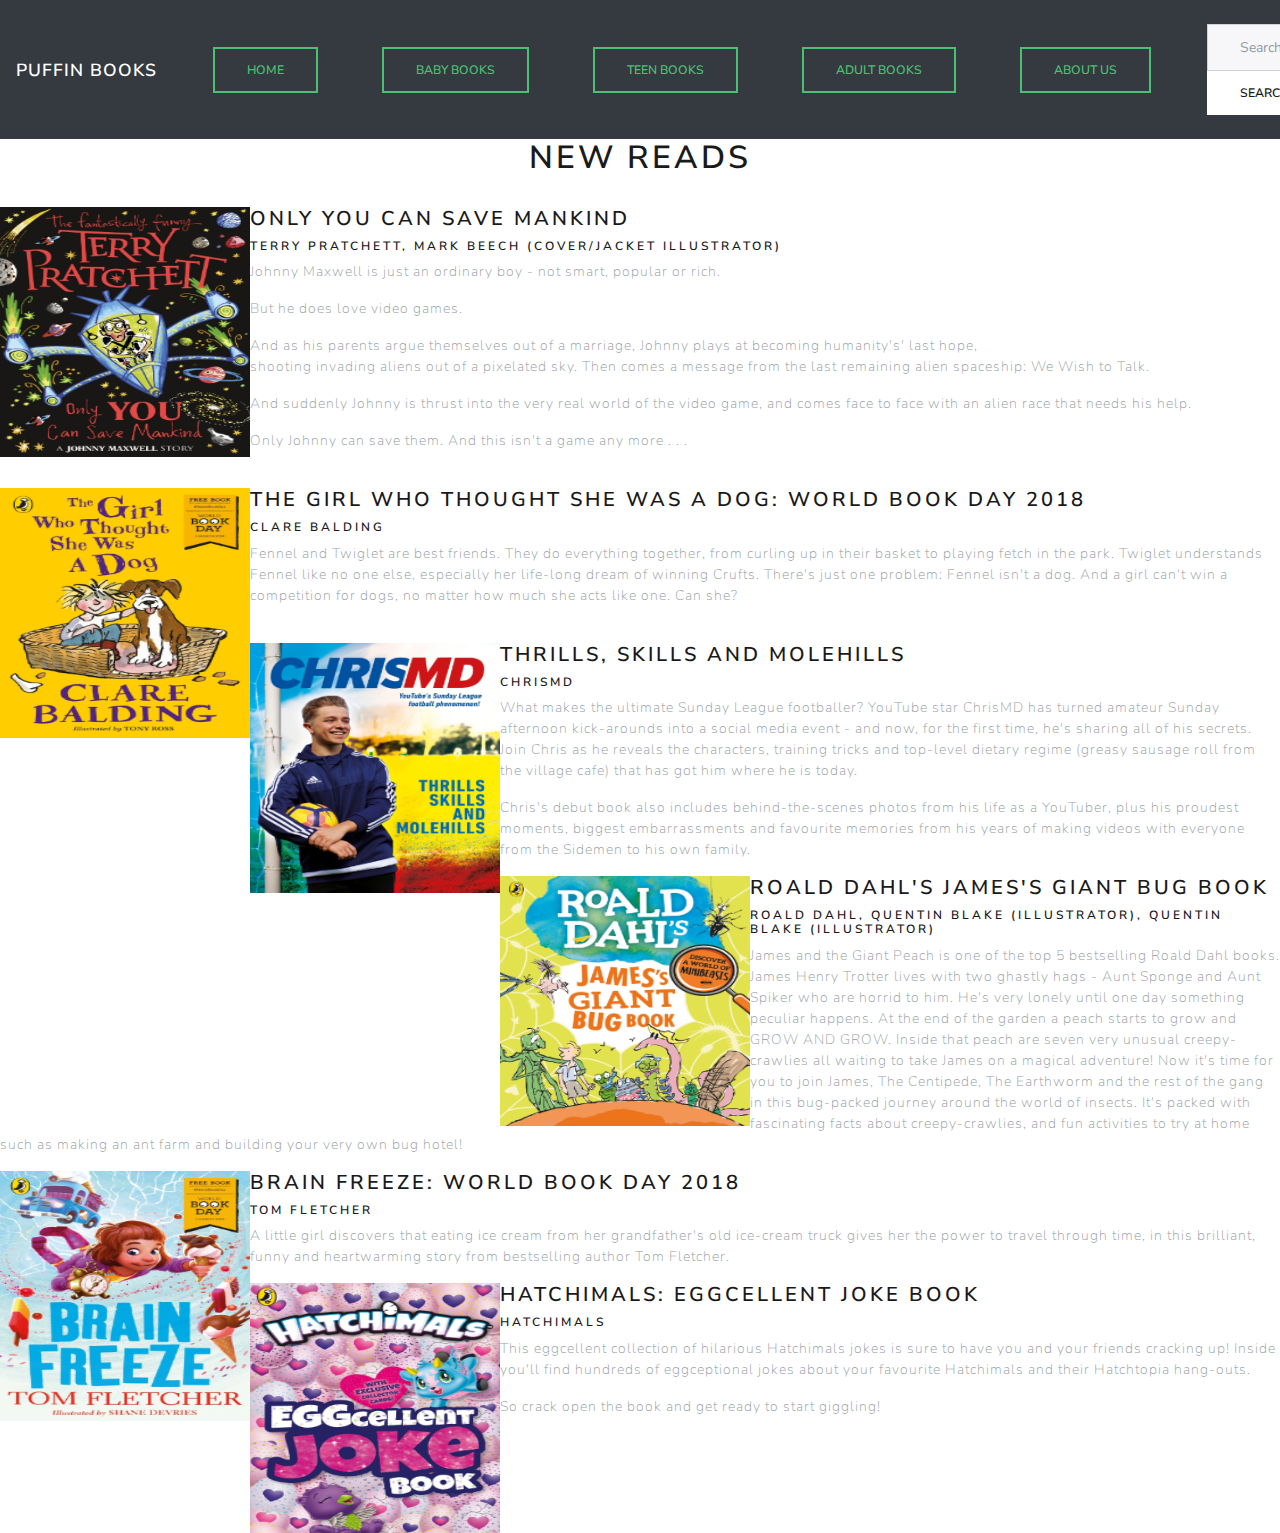
<file: index.html>
<!DOCTYPE html>
<html>
<head>
  <title>Puffin Books</title>
  <link rel="stylesheet" href="main.css" type="text/css" />
</head>
<body>
  <nav class="navbar navbar-expand-lg navbar-dark bg-dark">
  <a class="navbar-brand" href="#">Puffin Books</a>
  <button class="navbar-toggler" type="button" data-toggle="collapse" data-target="#navbarColor02" aria-controls="navbarColor02" aria-expanded="false" aria-label="Toggle navigation" style="">
    <span class="navbar-toggler-icon"></span>
  </button>

  <div class="collapse navbar-collapse" id="navbarColor02">
    <ul class="navbar-nav mr-auto">
      <li class="nav-item active">
        <a class="nav-link" href="index.html"><button type="button" class="btn btn-outline-success">HOME</button> </a>
      </li>
      
      <li class="nav-item">
        <a class="nav-link" href="Babybooks.html"><button type="button" class="btn btn-outline-success">Baby books</button> </a>
      </li>
      <li class="nav-item">
        <a class="nav-link" href="YAbooks.html"><button type="button" class="btn btn-outline-success">Teen books</button> </a>
      </li>
      <li class="nav-item">
        <a class="nav-link" href="Adultbooks.html"><button type="button" class="btn btn-outline-success">Adult books</button> </a>
      </li>
       <li class="nav-item">
        <a class="nav-link" href="Aboutus.html"><button type="button" class="btn btn-outline-success">ABOUT US</button> </a>
      </li>
    </ul>
    <form class="form-inline my-2 my-lg-0">
      <input class="form-control mr-sm-2" type="text" placeholder="Search">
      <button class="btn btn-secondary my-2 my-sm-0" type="submit">Search</button>
    </form>
  </div>
</nav>

<center><h1>NEW READS</h1></center>

<br>

<!--first row--> 
 <div>
    <div id = "reflect">
      <img src="Onlyyou.png" height="250" width="250" align="left">
      	<h4>Only You Can Save Mankind</h4>
	<h6>Terry Pratchett, Mark Beech (Cover/Jacket Illustrator)</h6>
	<p>Johnny Maxwell is just an ordinary boy - not smart, popular or rich.</p>

	<p>But he does love video games.</p>

	<p>And as his parents argue themselves out of a marriage, Johnny plays at becoming humanity's' last hope,
	<br> shooting invading aliens out of a pixelated sky. Then comes a message from the last remaining alien spaceship: We Wish to Talk.</p>

	<p>And suddenly Johnny is thrust into the very real world of the video game, and comes face to face with an alien race that needs his help.</p>

	<p>Only Johnny can save them. And this isn't a game any more . . .</p>
    </div>

	<br>

    <div id = "reflect">
      <img src="thegirl.png" height="250" width="250" align="left">
<h4>The Girl Who Thought She Was a Dog: World Book Day 2018</h4>
<h6>Clare Balding</h6>
<p>Fennel and Twiglet are best friends. They do everything together, from curling up in their basket to playing fetch in the park. Twiglet understands Fennel like no one else, especially her life-long dream of winning Crufts.
There's just one problem: Fennel isn't a dog. And a girl can't win a competition for dogs, no matter how much she acts like one.
Can she?</p>
    </div>

	<br>

    <div id = "reflect">
      <img src="thrills.png" height="250" width="250" align="left">
	<h4>Thrills, Skills and Molehills</h4>
	<h6>ChrisMD</h6>
	<p>What makes the ultimate Sunday League footballer? YouTube star ChrisMD has turned amateur Sunday afternoon kick-arounds 
	into a social media event - and now, for the first time, he's sharing all of his secrets. Join Chris as he reveals the characters, training tricks and top-level dietary regime (greasy sausage roll from the village cafe) that has got him where he is today.</p>

	<p>Chris's debut book also includes behind-the-scenes photos from his life as a YouTuber, 
	plus his proudest moments, biggest embarrassments and favourite memories from his years of making videos with everyone from the Sidemen to his own family.<p>
    </div>
  
  
    <div id = "reflect">
      <img src="bugbook.png" height="250" width="250" align="left">
	<h4>Roald Dahl's James's Giant Bug Book</h4>
	<h6>Roald Dahl, Quentin Blake (Illustrator), Quentin Blake (Illustrator)</h6>
	<p>James and the Giant Peach is one of the top 5 bestselling Roald Dahl books. 
	James Henry Trotter lives with two ghastly hags - Aunt Sponge and Aunt Spiker who are horrid to him. 
	He's very lonely until one day something peculiar happens. At the end of the garden a peach starts to grow and 
	GROW AND GROW. Inside that peach are seven very unusual creepy-crawlies all waiting to take James on a magical adventure! 
	Now it's time for you to join James, The Centipede, The Earthworm and the rest of the gang in this bug-packed journey around the world of insects. It's packed with fascinating facts about creepy-crawlies, and fun activities to try at home such as making an ant farm and building your very own bug hotel!</p>
    </div>

    <div id = "reflect">
      <img src="brainfreeze.png" height="250" width="250" align="left">
	<h4>Brain Freeze: World Book Day 2018</h4>
	<h6>Tom Fletcher</h6>
	<p>A little girl discovers that eating ice cream from her grandfather's old ice-cream truck gives her
	 the power to travel through time, in this brilliant, funny and heartwarming story from bestselling author Tom Fletcher.</p>
    </div>

    <div id = "reflect">
      <img src="eggcellent.png" height="250" width="250" align="left">
	<h4>HATCHIMALS: EGGcellent Joke Book</h4>
	<h6>Hatchimals</h6>
	<p>This eggcellent collection of hilarious Hatchimals jokes is sure to have you and your friends cracking up! Inside you'll find hundreds of eggceptional jokes about your favourite Hatchimals and their Hatchtopia hang-outs.<p>

	<p>So crack open the book and get ready to start giggling!</p>
    </div>

</div>

</body>
</html>
</file>
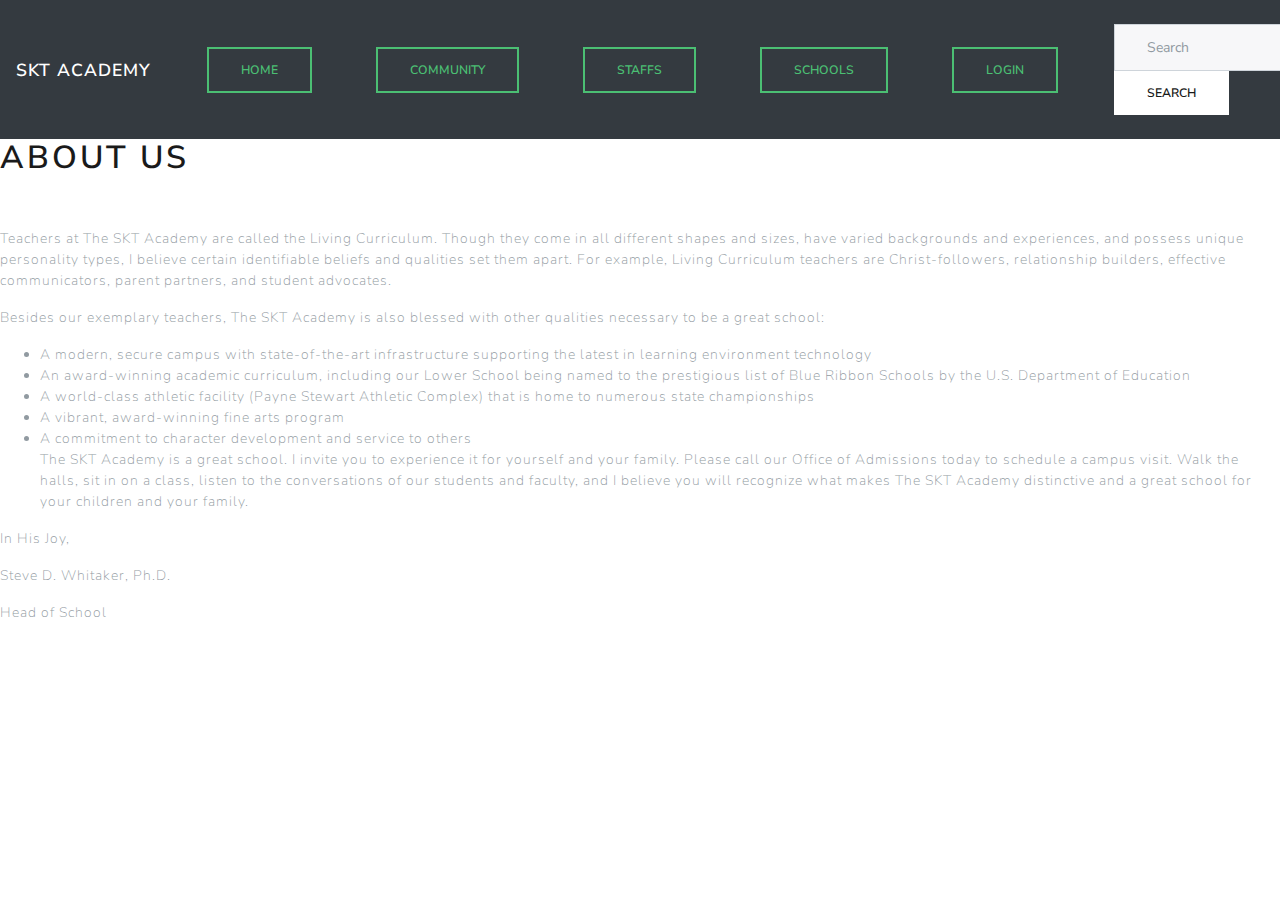
<file: About us.html>
<!DOCTYPE html>
<html>
<head>
  <title>About us</title>
  <link rel="stylesheet" href="main.css" type="text/css" />
</head>
<body>
  <nav class="navbar navbar-expand-lg navbar-dark bg-dark">
  <a class="navbar-brand" href="#">SKT ACADEMY</a>
  <button class="navbar-toggler" type="button" data-toggle="collapse" data-target="#navbarColor02" aria-controls="navbarColor02" aria-expanded="false" aria-label="Toggle navigation" style="">
    <span class="navbar-toggler-icon"></span>
  </button>

  <div class="collapse navbar-collapse" id="navbarColor02">
    <ul class="navbar-nav mr-auto">
      <li class="nav-item active">
        <a class="nav-link" href="index.html"><button type="button" class="btn btn-outline-success">HOME</button> </a>
      </li>
      <li class="nav-item">
        <a class="nav-link" href="#"><button type="button" class="btn btn-outline-success">COMMUNITY</button> </a>
      </li>
      <li class="nav-item">
        <a class="nav-link" href="Staffs page.html"><button type="button" class="btn btn-outline-success">STAFFS</button> </a>
      </li>
      <li class="nav-item">
        <a class="nav-link" href="Schools.html"><button type="button" class="btn btn-outline-success">SCHOOLS</button> </a>
      </li>
       <li class="nav-item">
        <a class="nav-link" href="LOGIN.html"><button type="button" class="btn btn-outline-success">LOGIN</button> </a>
      </li>
    </ul>
    <form class="form-inline my-2 my-lg-0">
      <input class="form-control mr-sm-2" type="text" placeholder="Search">
      <button class="btn btn-secondary my-2 my-sm-0" type="submit">Search</button>
    </form>
  </div>
</nav>

<h1>About Us</h1>

<br></br>

<p>Teachers at The SKT Academy are called the Living Curriculum. Though they come in all different shapes and sizes, have varied backgrounds and experiences, and possess unique personality types, I believe certain identifiable beliefs and qualities set them apart. For example, Living Curriculum teachers are Christ-followers, relationship builders, 
effective communicators, parent partners, and student advocates.</p>

<p>Besides our exemplary teachers, The SKT Academy is also blessed with other qualities necessary to be a great school:</p>

<ul>
<li>
A modern, secure campus with state-of-the-art infrastructure supporting the latest in learning environment technology</li>
<li>An award-winning academic curriculum, including our Lower School being named to the prestigious list of Blue Ribbon Schools by the U.S. Department of Education</li>
<li>A world-class athletic facility (Payne Stewart Athletic Complex) that is home to numerous state championships</li>
<li>A vibrant, award-winning fine arts program</li>
<li>A commitment to character development and service to others</li>

<p>The SKT Academy is a great school. I invite you to experience it for yourself and your family. Please call our Office of Admissions today to schedule a campus visit. Walk the halls, sit in on a class, listen to the conversations of our students and faculty, and I believe you will recognize what makes The SKT Academy distinctive and a great school for your children and your family.</p>
</ul>

<p>In His Joy,</p>

<p>Steve D. Whitaker, Ph.D.</p>

<p>Head of School</p>

</body>
</html>
</file>
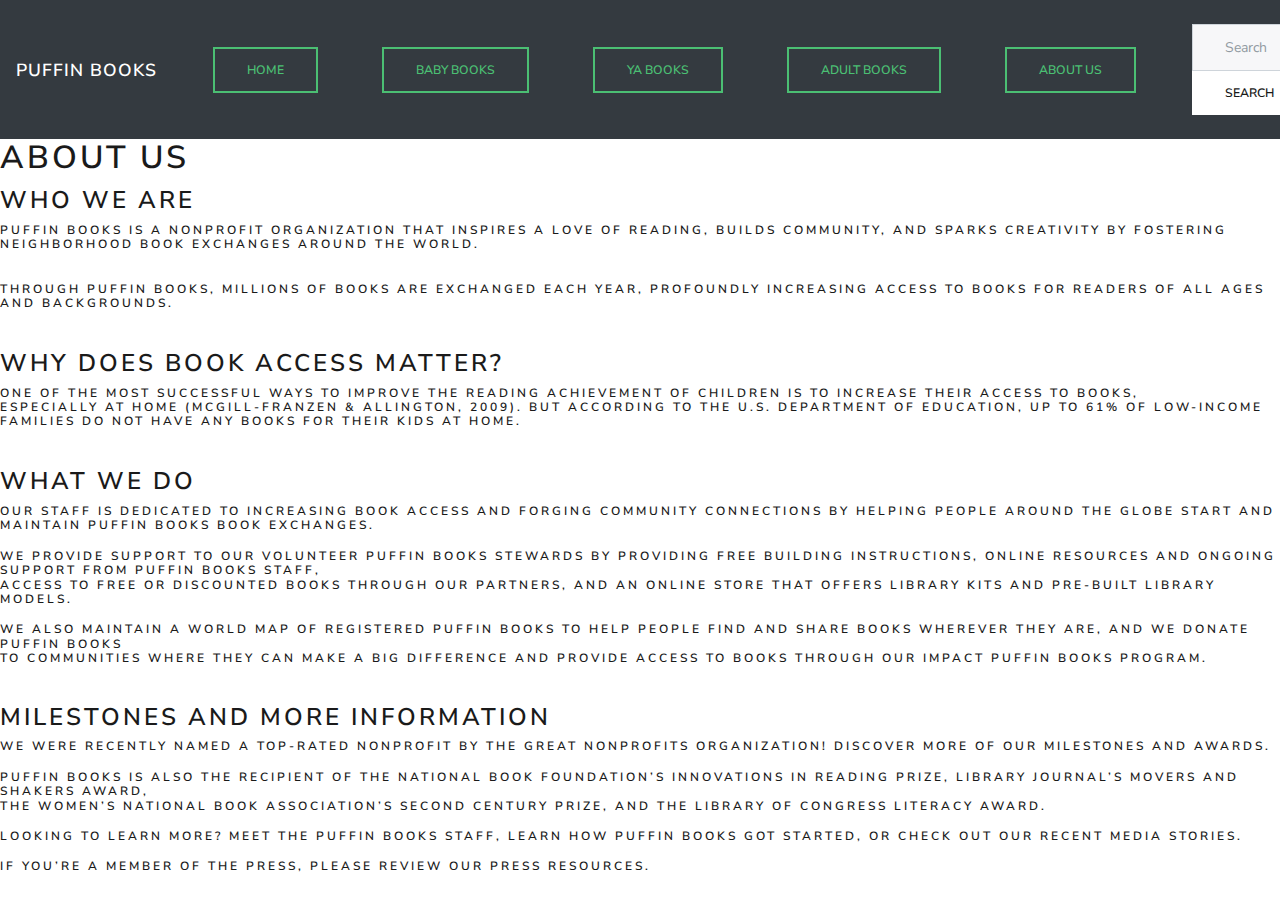
<file: Aboutus.html>
<!DOCTYPE html>
<html>
<head>
  <title>MainPage</title>
  <link rel="stylesheet" href="main.css" type="text/css" />
</head>
<body>
  <nav class="navbar navbar-expand-lg navbar-dark bg-dark">
  <a class="navbar-brand" href="#">Puffin Books</a>
  <button class="navbar-toggler" type="button" data-toggle="collapse" data-target="#navbarColor02" aria-controls="navbarColor02" aria-expanded="false" aria-label="Toggle navigation" style="">
    <span class="navbar-toggler-icon"></span>
  </button>

  <div class="collapse navbar-collapse" id="navbarColor02">
    <ul class="navbar-nav mr-auto">
      <li class="nav-item active">
        <a class="nav-link" href="index.html"><button type="button" class="btn btn-outline-success">HOME</button> </a>
      </li>
      
      <li class="nav-item">
        <a class="nav-link" href="Babybooks.html"><button type="button" class="btn btn-outline-success">Baby books</button> </a>
      </li>
      <li class="nav-item">
        <a class="nav-link" href="YAbooks.html"><button type="button" class="btn btn-outline-success">YA books</button> </a>
      </li>
      <li class="nav-item">
        <a class="nav-link" href="Adultbooks.html"><button type="button" class="btn btn-outline-success">Adult books</button> </a>
      </li>
       <li class="nav-item">
        <a class="nav-link" href="Aboutus.html"><button type="button" class="btn btn-outline-success">ABOUT US</button> </a>
      </li>
    </ul>
    <form class="form-inline my-2 my-lg-0">
      <input class="form-control mr-sm-2" type="text" placeholder="Search">
      <button class="btn btn-secondary my-2 my-sm-0" type="submit">Search</button>
    </form>
  </div>
</nav>

<h1>About Us</h1>

<h3>Who We Are</h3>

<h6><p>Puffin Books is a nonprofit organization that inspires a love of reading, builds community, and sparks creativity by fostering neighborhood book exchanges around the world.</p>

<br>

<p>Through Puffin Books, millions of books are exchanged each year, profoundly increasing access to books for readers of all ages and backgrounds.</p><h6>

<br>

<h3>Why Does Book Access Matter?</h3>

<h6><p>One of the most successful ways to improve the reading achievement of children is to increase their access to books, 
<br>especially at home (McGill-Franzen & Allington, 2009). But according to the U.S. Department of Education, up to 61% of low-income families do not have any books for their kids at home.</p><h6>

<br>

<h3>What We Do</h3>

<h6><p>Our staff is dedicated to increasing book access and forging community connections by helping people around the globe start and maintain Puffin Books book exchanges.</p> 

<p>We provide support to our volunteer Puffin Books stewards by providing free building instructions, online resources and ongoing support from Puffin Books staff,
<br> access to free or discounted books through our partners, and an online store that offers Library kits and pre-built Library models.</p>
 

<p>We also maintain a world map of registered Puffin Books to help people find and share books wherever they are, and we donate Puffin Books 
<br> to communities where they can make a big difference and provide access to books through our Impact Puffin Books Program.</p></h6>

<br>
<h3>Milestones and More Information</h3>

<h6><p>We were recently named a Top-Rated Nonprofit by the Great Nonprofits Organization! Discover more of our milestones and awards.</p>

<p>Puffin Books is also the recipient of the National Book Foundation’s Innovations in Reading Prize, Library Journal’s Movers and Shakers Award,
<br>the Women’s National Book Association’s Second Century Prize, and the Library of Congress Literacy Award.</p>

<p>Looking to learn more? Meet the Puffin Books staff, learn how Puffin Books got started, or check out our recent media stories.</p>

<p>If you’re a member of the press, please review our press resources.</p></h6>

</body>
</html>
</file>
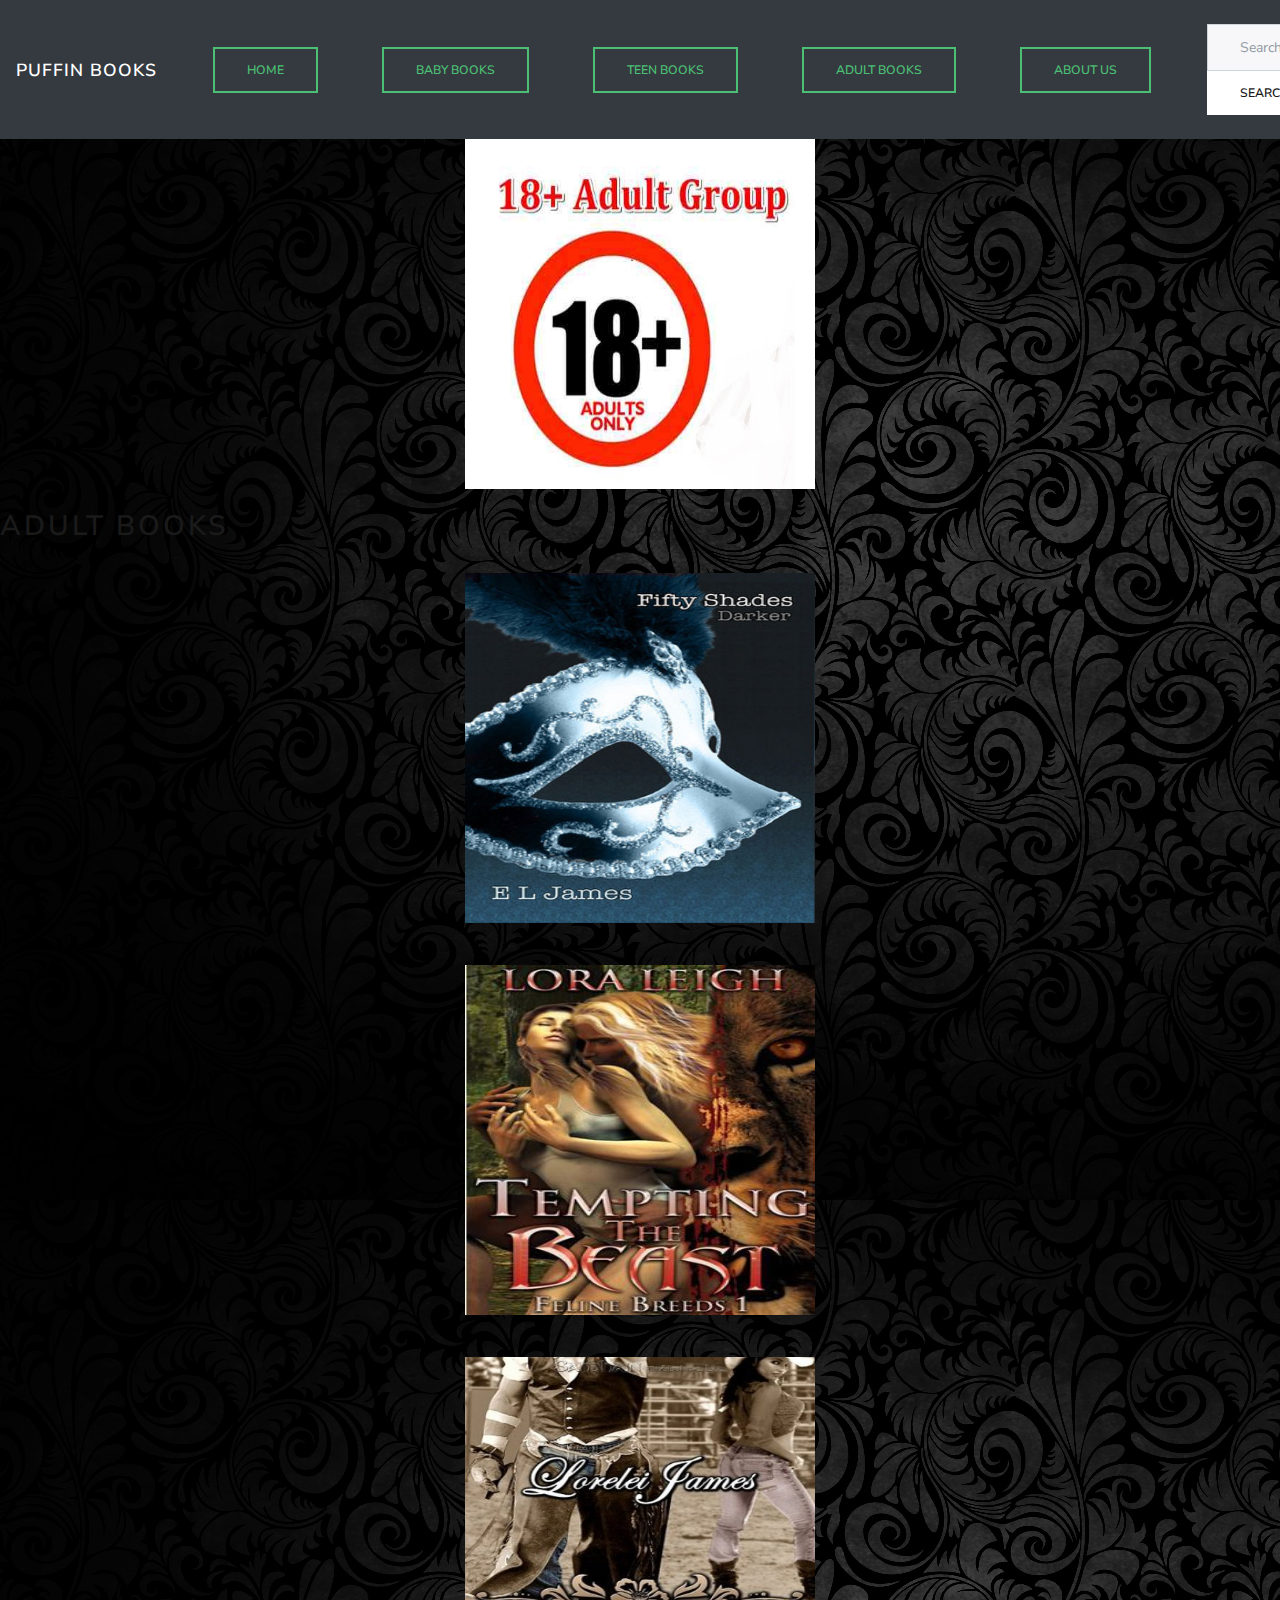
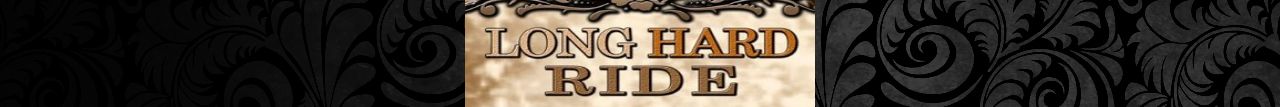
<file: Adultbooks.html>
<!DOCTYPE html>
<html>
<head>
  <title>Adult Books</title>
  <link rel="stylesheet" href="main.css" type="text/css" />
</head>
<body background="bb3.jpg">
  <nav class="navbar navbar-expand-lg navbar-dark bg-dark">
  <a class="navbar-brand" href="#">Puffin Books</a>
  <button class="navbar-toggler" type="button" data-toggle="collapse" data-target="#navbarColor02" aria-controls="navbarColor02" aria-expanded="false" aria-label="Toggle navigation" style="">
    <span class="navbar-toggler-icon"></span>
  </button>

  <div class="collapse navbar-collapse" id="navbarColor02">
    <ul class="navbar-nav mr-auto">
      <li class="nav-item active">
        <a class="nav-link" href="index.html"><button type="button" class="btn btn-outline-success">HOME</button> </a>
      </li>
      
      <li class="nav-item">
        <a class="nav-link" href="Babybooks.html"><button type="button" class="btn btn-outline-success">Baby books</button> </a>
      </li>
      <li class="nav-item">
        <a class="nav-link" href="YAbooks.html"><button type="button" class="btn btn-outline-success">Teen books</button> </a>
      </li>
      <li class="nav-item">
        <a class="nav-link" href="Adultbooks.html"><button type="button" class="btn btn-outline-success">Adult books</button> </a>
      </li>
       <li class="nav-item">
        <a class="nav-link" href="Aboutus.html"><button type="button" class="btn btn-outline-success">ABOUT US</button> </a>
      </li>
    </ul>
    <form class="form-inline my-2 my-lg-0">
      <input class="form-control mr-sm-2" type="text" placeholder="Search">
      <button class="btn btn-secondary my-2 my-sm-0" type="submit">Search</button>
    </form>
  </div>
</nav>



<center><img src= "adultonly.jpg" width="350" height="350"></center>

<br>

<h2>ADULT BOOKS</h2>

<br>

<center><img src="8.jpg" width="350" height="350"></center>
<br><br>
<center><img src="9.jpg" width="350" height="350"></center>
<br><br>
<center><img src="0.jpg" width="350" height="350"></center>



</body>
</html>
</file>
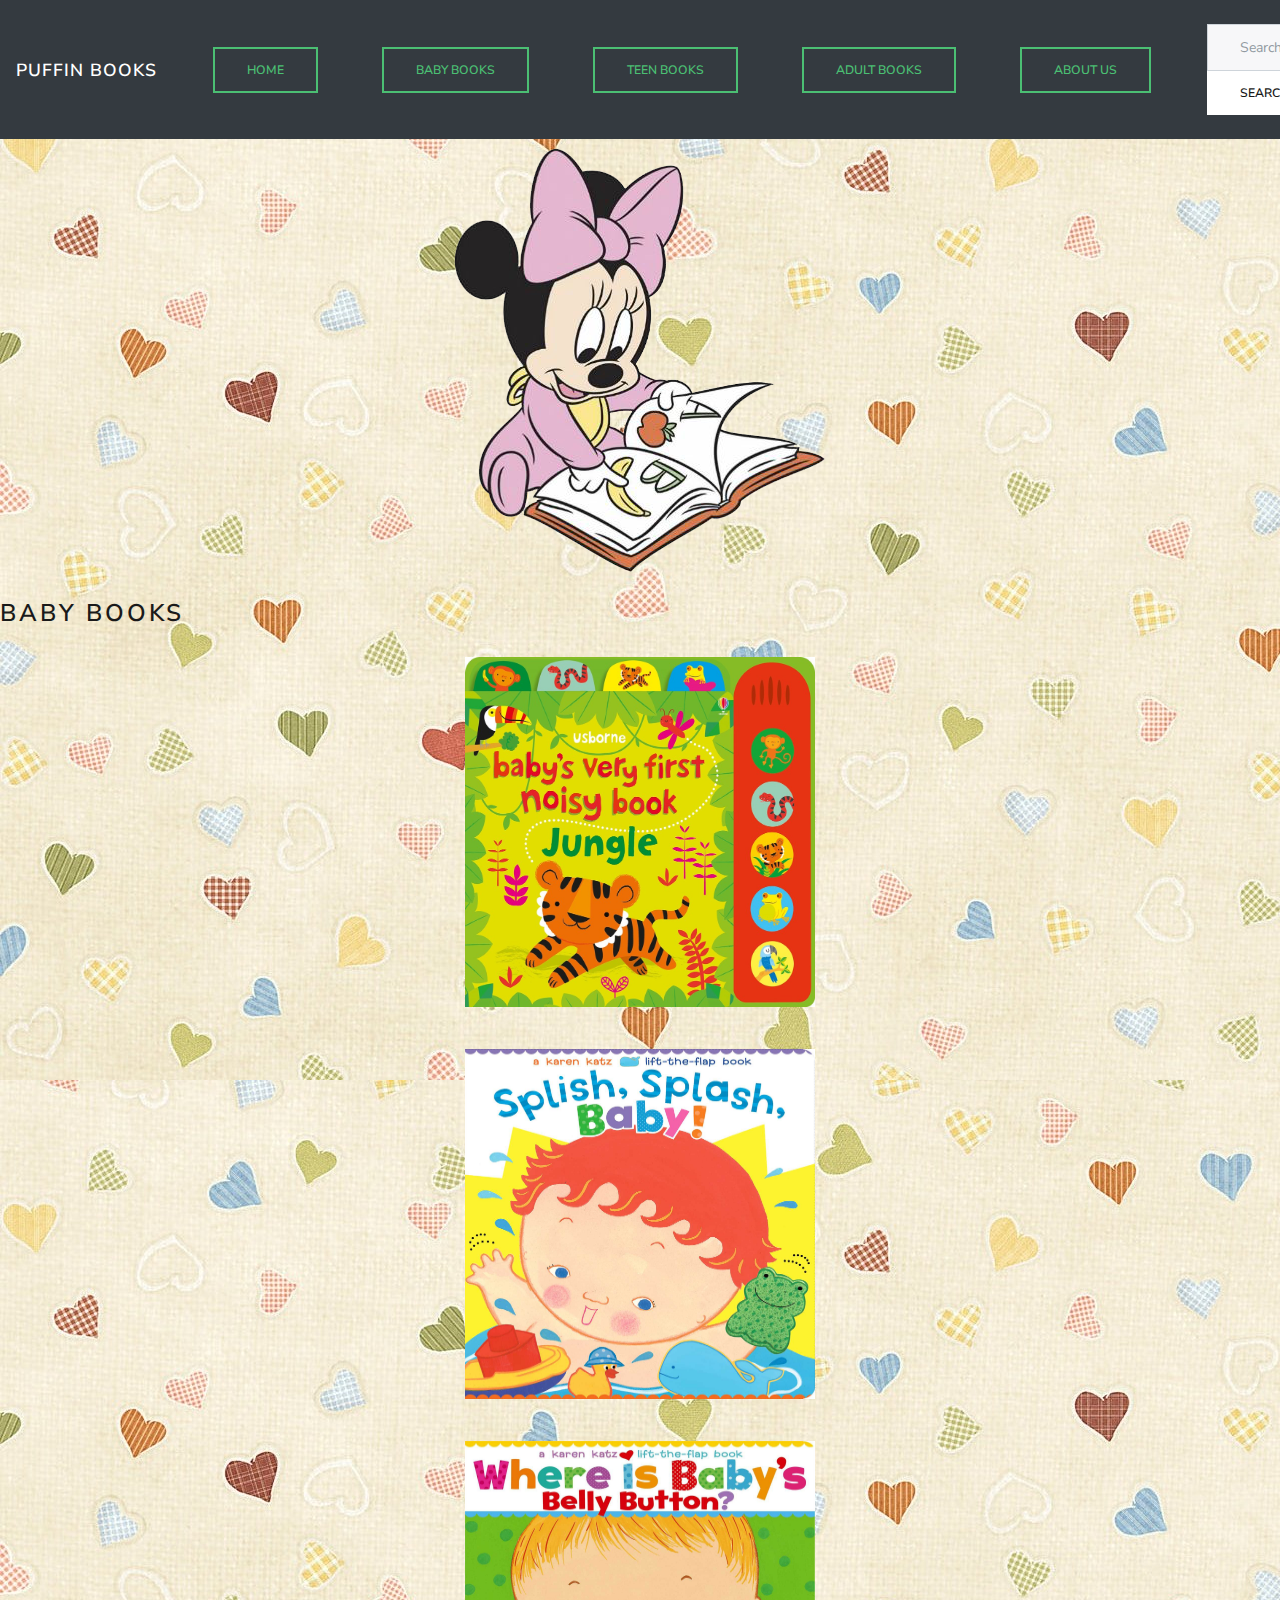
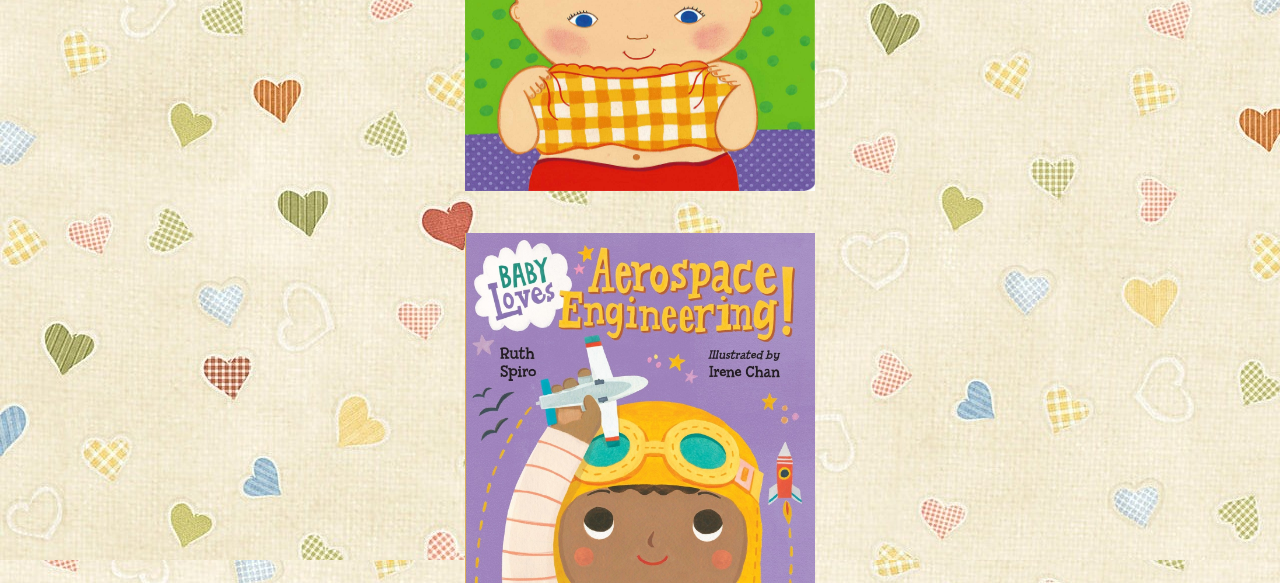
<file: Babybooks.html>
<!DOCTYPE html>
<html>
<head>
  <title>Baby Books</title>
  <link rel="stylesheet" href="main.css" type="text/css" />
</head>
<body background="Bb.png">

  <nav class="navbar navbar-expand-lg navbar-dark bg-dark">
  <a class="navbar-brand" href="#">Puffin Books</a>
  <button class="navbar-toggler" type="button" data-toggle="collapse" data-target="#navbarColor02" aria-controls="navbarColor02" aria-expanded="false" aria-label="Toggle navigation" style="">
    <span class="navbar-toggler-icon"></span>
  </button>

  <div class="collapse navbar-collapse" id="navbarColor02">
    <ul class="navbar-nav mr-auto">
      <li class="nav-item active">
        <a class="nav-link" href="index.html"><button type="button" class="btn btn-outline-success">HOME</button> </a>
      </li>
      
      <li class="nav-item">
        <a class="nav-link" href="Babybooks.html"><button type="button" class="btn btn-outline-success">Baby books</button> </a>
      </li>
      <li class="nav-item">
        <a class="nav-link" href="YAbooks.html"><button type="button" class="btn btn-outline-success">Teen books</button> </a>
      </li>
      <li class="nav-item">
        <a class="nav-link" href="Adultbooks.html"><button type="button" class="btn btn-outline-success">Adult books</button> </a>
      </li>
       <li class="nav-item">
        <a class="nav-link" href="Aboutus.html"><button type="button" class="btn btn-outline-success">ABOUT US</button> </a>
      </li>
    </ul>
    <form class="form-inline my-2 my-lg-0">
      <input class="form-control mr-sm-2" type="text" placeholder="Search">
      <button class="btn btn-secondary my-2 my-sm-0" type="submit">Search</button>
    </form>
  </div>
</nav>


<center><img src= "baby pink.png"></center>

<br>

<h3>BABY BOOKS</h3>

<br>

<center><img src="1.jpg" width="350" height="350"></center>
<br><br>
<center><img src="2.jpg" width="350" height="350"></center>
<br><br>
<center><img src="3.jpg" width="350" height="350"></center>
<br><br>
<center><img src="4 bby.jpg" width="350" height="350"></center>

</body>
</html>
</file>
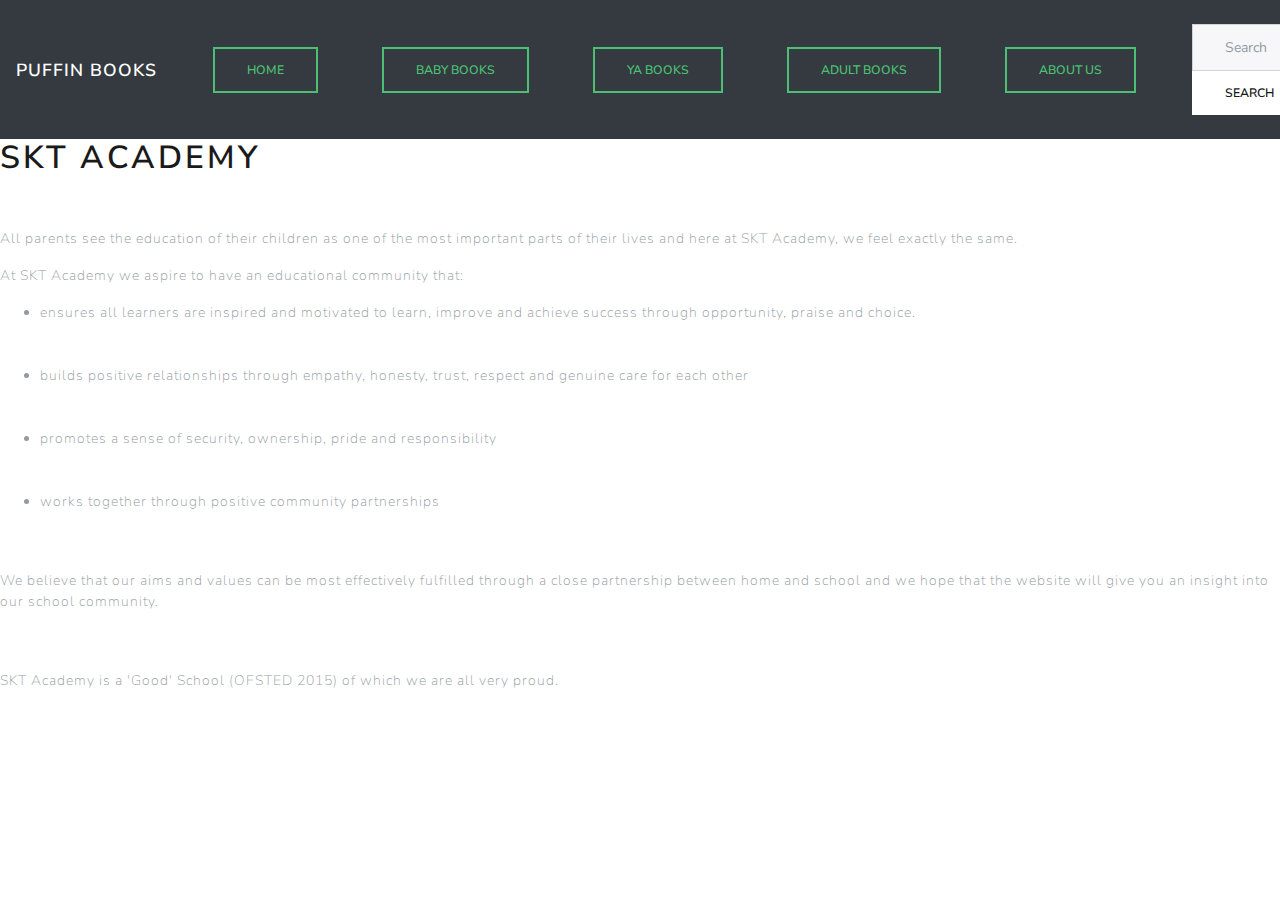
<file: YAbooks.html>
<!DOCTYPE html>
<html>
<head>
  <title>MainPage</title>
  <link rel="stylesheet" href="main.css" type="text/css" />
</head>
<body>
  <nav class="navbar navbar-expand-lg navbar-dark bg-dark">
  <a class="navbar-brand" href="#">Puffin Books</a>
  <button class="navbar-toggler" type="button" data-toggle="collapse" data-target="#navbarColor02" aria-controls="navbarColor02" aria-expanded="false" aria-label="Toggle navigation" style="">
    <span class="navbar-toggler-icon"></span>
  </button>

  <div class="collapse navbar-collapse" id="navbarColor02">
    <ul class="navbar-nav mr-auto">
      <li class="nav-item active">
        <a class="nav-link" href="index.html"><button type="button" class="btn btn-outline-success">HOME</button> </a>
      </li>
      
      <li class="nav-item">
        <a class="nav-link" href="Babybooks.html"><button type="button" class="btn btn-outline-success">Baby books</button> </a>
      </li>
      <li class="nav-item">
        <a class="nav-link" href="YAbooks.html"><button type="button" class="btn btn-outline-success">YA books</button> </a>
      </li>
      <li class="nav-item">
        <a class="nav-link" href="Adultbooks.html"><button type="button" class="btn btn-outline-success">Adult books</button> </a>
      </li>
       <li class="nav-item">
        <a class="nav-link" href="Aboutus.html"><button type="button" class="btn btn-outline-success">ABOUT US</button> </a>
      </li>
    </ul>
    <form class="form-inline my-2 my-lg-0">
      <input class="form-control mr-sm-2" type="text" placeholder="Search">
      <button class="btn btn-secondary my-2 my-sm-0" type="submit">Search</button>
    </form>
  </div>
</nav>

<h1>SKT Academy</h1>

<br></br>

<p>All parents see the education of their children as one of the most important parts of their lives and here at SKT Academy, we feel exactly the same.</p>

<p>At SKT Academy we aspire to have an educational community that:

<ul>
<li>ensures all learners are inspired and motivated to learn, improve and achieve success through opportunity, praise and choice.</li>
<br></br>
<li>builds positive relationships through empathy, honesty, trust, respect and genuine care for each other</li>
<br></br>
<li>promotes a sense of security, ownership, pride and responsibility</li>
<br></br>
<li>works together through positive community partnerships</li>
</ul>

<br></br>

<p>We believe that our aims and values can be most effectively fulfilled through a close partnership between home and school
 and we hope that the website will give you an insight into our school community.</p>

<br></br>

<p>SKT Academy is a 'Good' School (OFSTED 2015) of which we are all very proud.</p>

</body>
</html>
</file>
